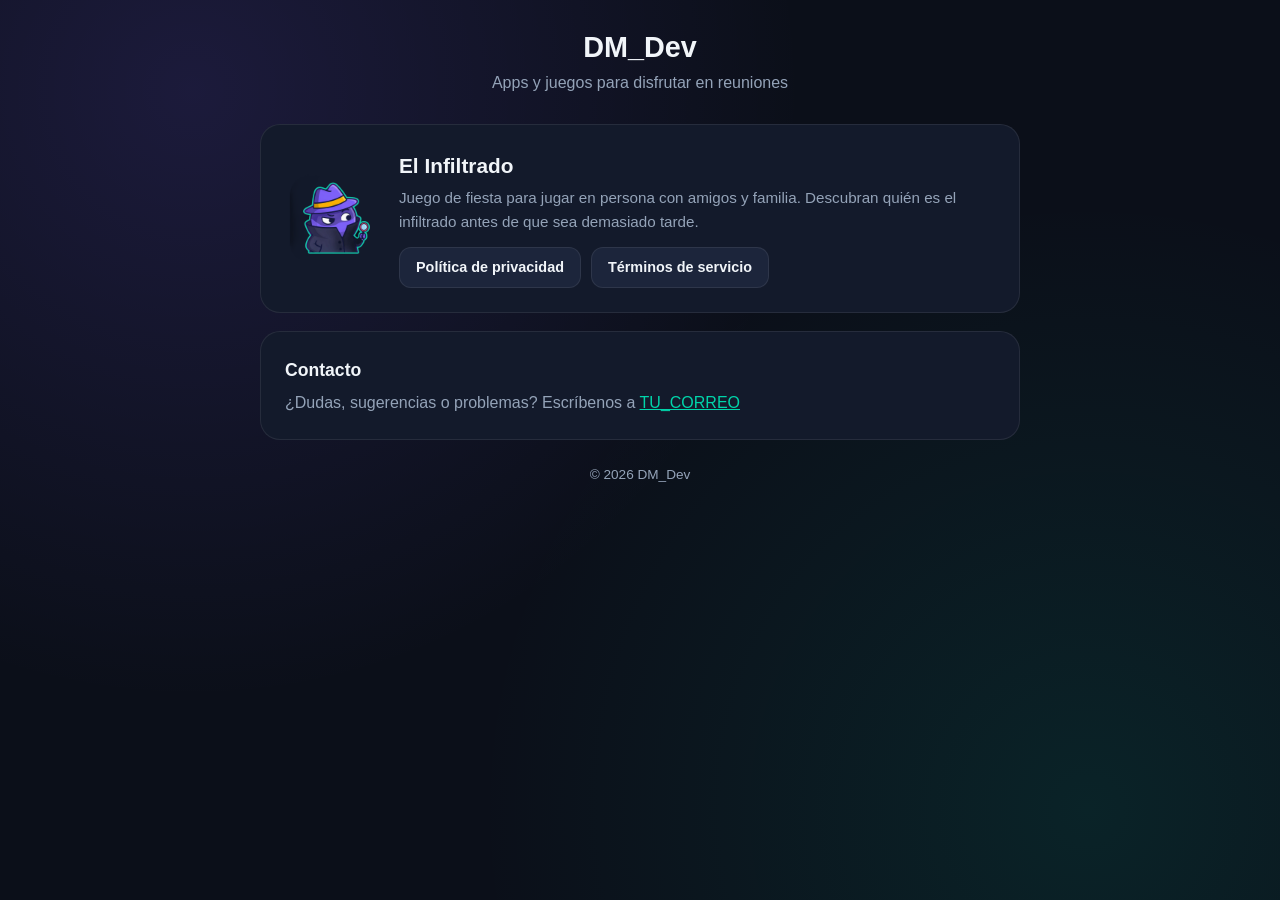
<file: index.html>
<!DOCTYPE html>
<html lang="es">
<head>
  <meta charset="UTF-8">
  <meta name="viewport" content="width=device-width, initial-scale=1.0">
  <title>DM_Dev — Apps y juegos</title>
  <link rel="stylesheet" href="estilos.css">
</head>
<body>
  <div class="wrap">
    <header>
      <h1>DM_Dev</h1>
      <p>Apps y juegos para disfrutar en reuniones</p>
    </header>

    <div class="card app">
      <img src="logo_infiltrado.png" alt="El Infiltrado">
      <div>
        <h2>El Infiltrado</h2>
        <p>Juego de fiesta para jugar en persona con amigos y familia. Descubran quién es el infiltrado antes de que sea demasiado tarde.</p>
        <div class="links">
          <a class="btn" href="privacidad.html">Política de privacidad</a>
          <a class="btn" href="terminos.html">Términos de servicio</a>
        </div>
      </div>
    </div>

    <div class="card">
      <h2 style="font-size:1.1rem; margin-bottom:6px;">Contacto</h2>
      <p style="color:var(--dim);">¿Dudas, sugerencias o problemas? Escríbenos a <a href="mailto:TU_CORREO">TU_CORREO</a></p>
    </div>

    <footer>© 2026 DM_Dev</footer>
  </div>
</body>
</html>
</file>
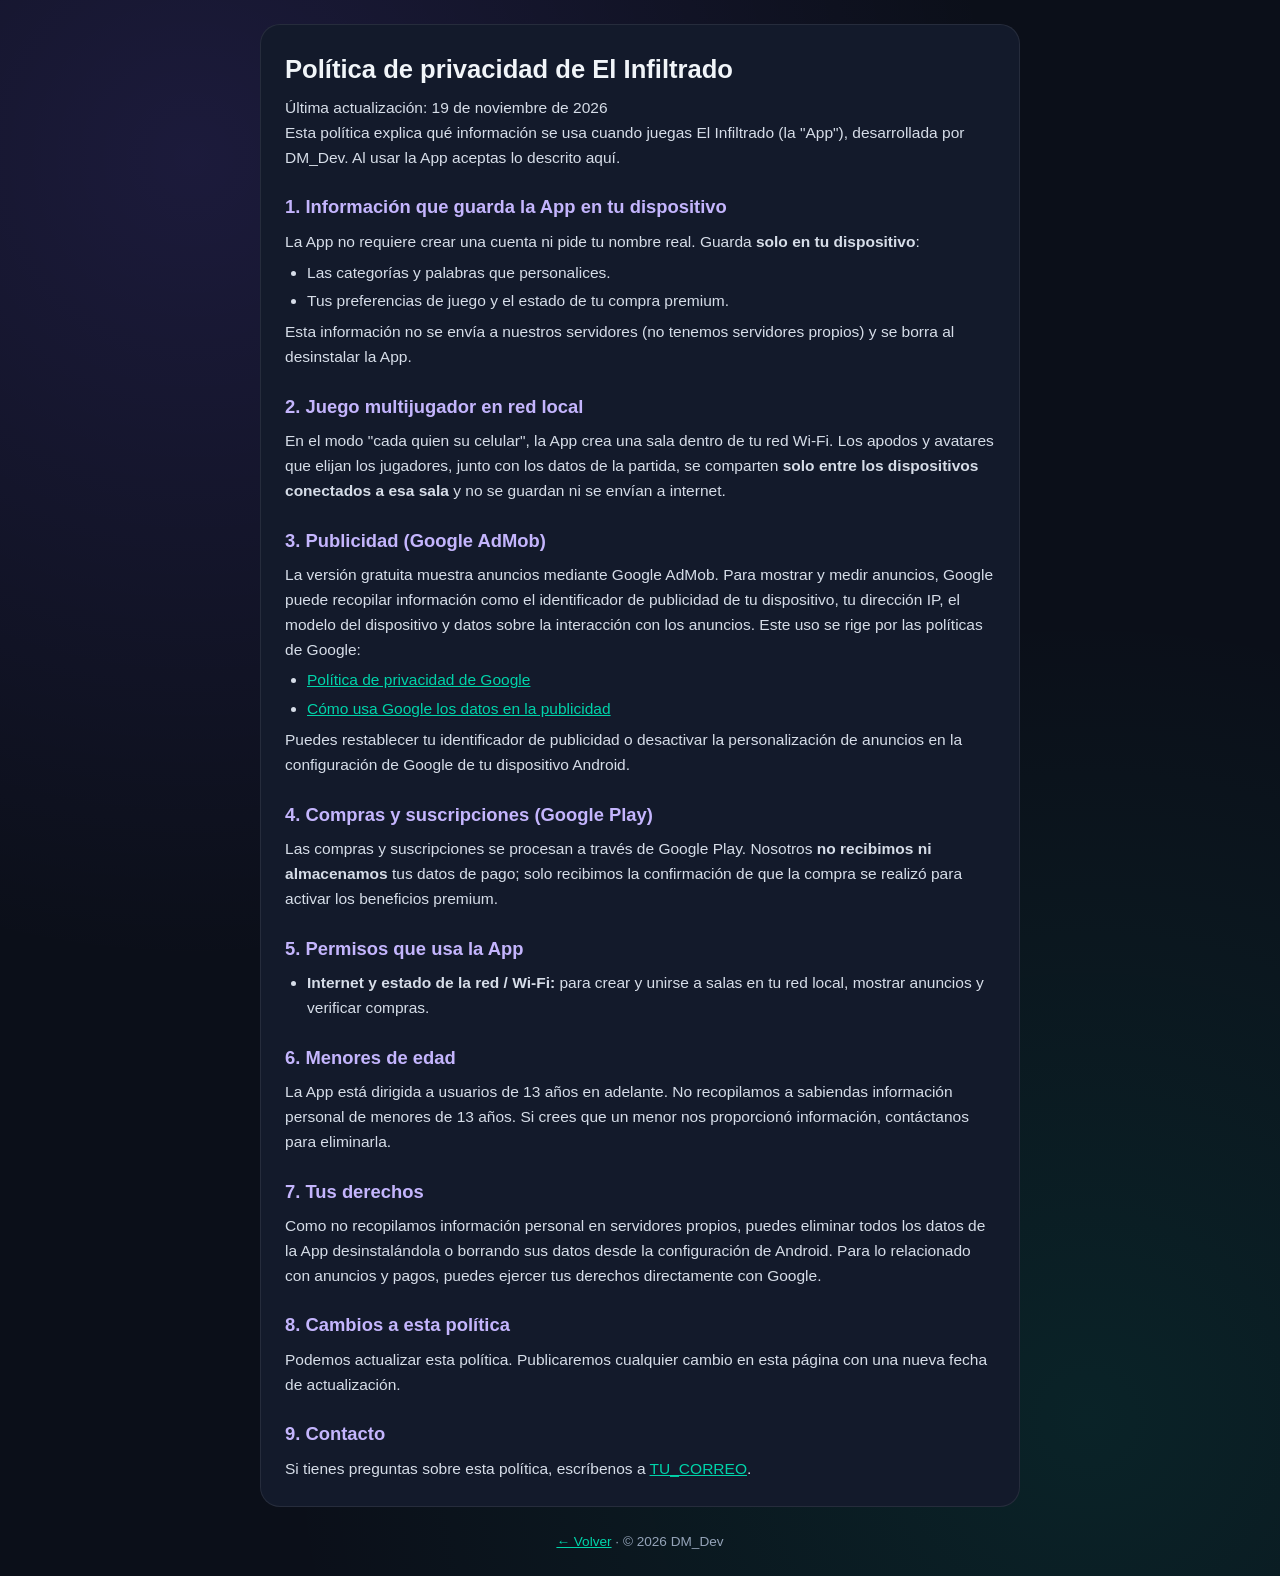
<file: privacidad.html>
<!DOCTYPE html>
<html lang="es">
<head>
  <meta charset="UTF-8">
  <meta name="viewport" content="width=device-width, initial-scale=1.0">
  <title>Política de privacidad — El Infiltrado</title>
  <link rel="stylesheet" href="estilos.css">
</head>
<body>
  <div class="wrap">
    <div class="card doc">
      <h1>Política de privacidad de El Infiltrado</h1>
      <p class="fecha">Última actualización: 19 de noviembre de 2026</p>

      <p>Esta política explica qué información se usa cuando juegas El Infiltrado (la "App"), desarrollada por DM_Dev. Al usar la App aceptas lo descrito aquí.</p>

      <h2>1. Información que guarda la App en tu dispositivo</h2>
      <p>La App no requiere crear una cuenta ni pide tu nombre real. Guarda <strong>solo en tu dispositivo</strong>:</p>
      <ul>
        <li>Las categorías y palabras que personalices.</li>
        <li>Tus preferencias de juego y el estado de tu compra premium.</li>
      </ul>
      <p>Esta información no se envía a nuestros servidores (no tenemos servidores propios) y se borra al desinstalar la App.</p>

      <h2>2. Juego multijugador en red local</h2>
      <p>En el modo "cada quien su celular", la App crea una sala dentro de tu red Wi-Fi. Los apodos y avatares que elijan los jugadores, junto con los datos de la partida, se comparten <strong>solo entre los dispositivos conectados a esa sala</strong> y no se guardan ni se envían a internet.</p>

      <h2>3. Publicidad (Google AdMob)</h2>
      <p>La versión gratuita muestra anuncios mediante Google AdMob. Para mostrar y medir anuncios, Google puede recopilar información como el identificador de publicidad de tu dispositivo, tu dirección IP, el modelo del dispositivo y datos sobre la interacción con los anuncios. Este uso se rige por las políticas de Google:</p>
      <ul>
        <li><a href="https://policies.google.com/privacy" target="_blank" rel="noopener">Política de privacidad de Google</a></li>
        <li><a href="https://policies.google.com/technologies/ads" target="_blank" rel="noopener">Cómo usa Google los datos en la publicidad</a></li>
      </ul>
      <p>Puedes restablecer tu identificador de publicidad o desactivar la personalización de anuncios en la configuración de Google de tu dispositivo Android.</p>

      <h2>4. Compras y suscripciones (Google Play)</h2>
      <p>Las compras y suscripciones se procesan a través de Google Play. Nosotros <strong>no recibimos ni almacenamos</strong> tus datos de pago; solo recibimos la confirmación de que la compra se realizó para activar los beneficios premium.</p>

      <h2>5. Permisos que usa la App</h2>
      <ul>
        <li><strong>Internet y estado de la red / Wi-Fi:</strong> para crear y unirse a salas en tu red local, mostrar anuncios y verificar compras.</li>
      </ul>

      <h2>6. Menores de edad</h2>
      <p>La App está dirigida a usuarios de 13 años en adelante. No recopilamos a sabiendas información personal de menores de 13 años. Si crees que un menor nos proporcionó información, contáctanos para eliminarla.</p>

      <h2>7. Tus derechos</h2>
      <p>Como no recopilamos información personal en servidores propios, puedes eliminar todos los datos de la App desinstalándola o borrando sus datos desde la configuración de Android. Para lo relacionado con anuncios y pagos, puedes ejercer tus derechos directamente con Google.</p>

      <h2>8. Cambios a esta política</h2>
      <p>Podemos actualizar esta política. Publicaremos cualquier cambio en esta página con una nueva fecha de actualización.</p>

      <h2>9. Contacto</h2>
      <p>Si tienes preguntas sobre esta política, escríbenos a <a href="mailto:TU_CORREO">TU_CORREO</a>.</p>
    </div>
    <footer><a href="index.html">← Volver</a> · © 2026 DM_Dev</footer>
  </div>
</body>
</html>
</file>
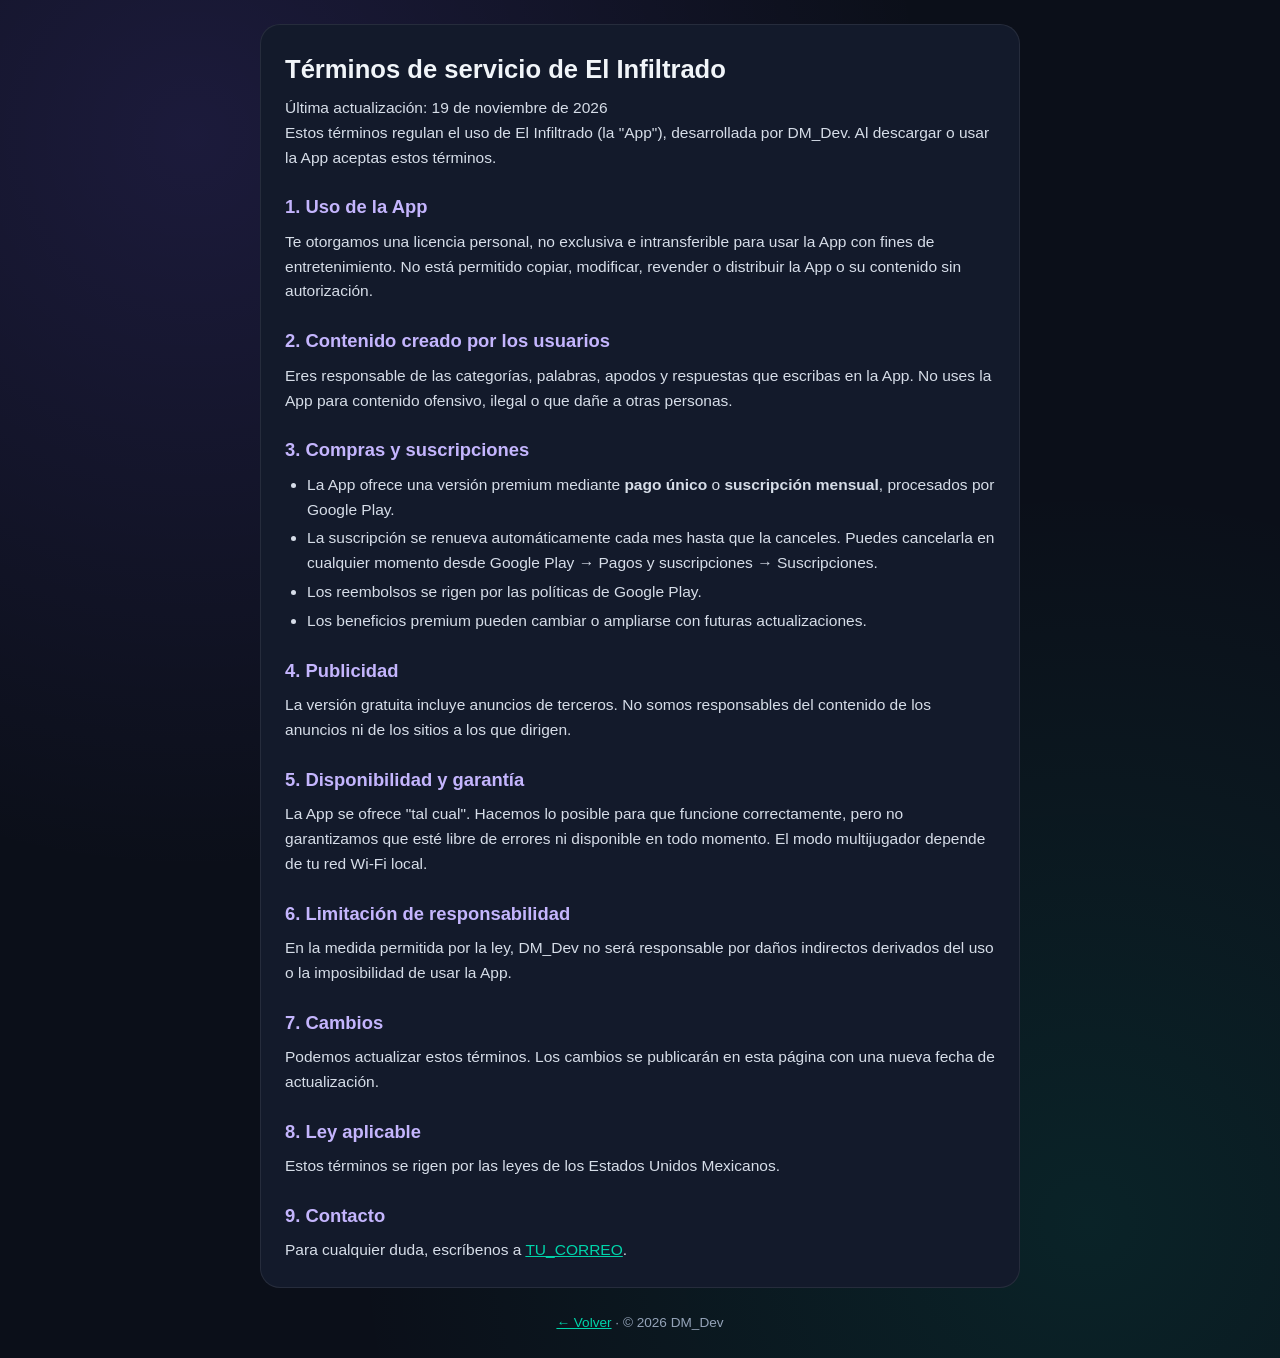
<file: terminos.html>
<!DOCTYPE html>
<html lang="es">
<head>
  <meta charset="UTF-8">
  <meta name="viewport" content="width=device-width, initial-scale=1.0">
  <title>Términos de servicio — El Infiltrado</title>
  <link rel="stylesheet" href="estilos.css">
</head>
<body>
  <div class="wrap">
    <div class="card doc">
      <h1>Términos de servicio de El Infiltrado</h1>
      <p class="fecha">Última actualización: 19 de noviembre de 2026</p>

      <p>Estos términos regulan el uso de El Infiltrado (la "App"), desarrollada por DM_Dev. Al descargar o usar la App aceptas estos términos.</p>

      <h2>1. Uso de la App</h2>
      <p>Te otorgamos una licencia personal, no exclusiva e intransferible para usar la App con fines de entretenimiento. No está permitido copiar, modificar, revender o distribuir la App o su contenido sin autorización.</p>

      <h2>2. Contenido creado por los usuarios</h2>
      <p>Eres responsable de las categorías, palabras, apodos y respuestas que escribas en la App. No uses la App para contenido ofensivo, ilegal o que dañe a otras personas.</p>

      <h2>3. Compras y suscripciones</h2>
      <ul>
        <li>La App ofrece una versión premium mediante <strong>pago único</strong> o <strong>suscripción mensual</strong>, procesados por Google Play.</li>
        <li>La suscripción se renueva automáticamente cada mes hasta que la canceles. Puedes cancelarla en cualquier momento desde Google Play → Pagos y suscripciones → Suscripciones.</li>
        <li>Los reembolsos se rigen por las políticas de Google Play.</li>
        <li>Los beneficios premium pueden cambiar o ampliarse con futuras actualizaciones.</li>
      </ul>

      <h2>4. Publicidad</h2>
      <p>La versión gratuita incluye anuncios de terceros. No somos responsables del contenido de los anuncios ni de los sitios a los que dirigen.</p>

      <h2>5. Disponibilidad y garantía</h2>
      <p>La App se ofrece "tal cual". Hacemos lo posible para que funcione correctamente, pero no garantizamos que esté libre de errores ni disponible en todo momento. El modo multijugador depende de tu red Wi-Fi local.</p>

      <h2>6. Limitación de responsabilidad</h2>
      <p>En la medida permitida por la ley, DM_Dev no será responsable por daños indirectos derivados del uso o la imposibilidad de usar la App.</p>

      <h2>7. Cambios</h2>
      <p>Podemos actualizar estos términos. Los cambios se publicarán en esta página con una nueva fecha de actualización.</p>

      <h2>8. Ley aplicable</h2>
      <p>Estos términos se rigen por las leyes de los Estados Unidos Mexicanos.</p>

      <h2>9. Contacto</h2>
      <p>Para cualquier duda, escríbenos a <a href="mailto:TU_CORREO">TU_CORREO</a>.</p>
    </div>
    <footer><a href="index.html">← Volver</a> · © 2026 DM_Dev</footer>
  </div>
</body>
</html>
</file>
<file: estilos.css>
:root {
  --bg: #0b0f19; --surface: #131a2b; --surface-2: #1c253b;
  --primary: #7c5cff; --secondary: #00d4aa; --text: #f1f5f9; --dim: #94a3b8;
  --border: rgba(255,255,255,0.08);
}
* { box-sizing: border-box; margin: 0; padding: 0; }
body {
  font-family: -apple-system, BlinkMacSystemFont, 'Segoe UI', Roboto, sans-serif;
  background: var(--bg);
  background-image: radial-gradient(circle at 15% 10%, rgba(124,92,255,0.15) 0%, transparent 45%),
                    radial-gradient(circle at 85% 90%, rgba(0,212,170,0.10) 0%, transparent 45%);
  color: var(--text); line-height: 1.6; min-height: 100vh; padding: 24px 16px;
}
.wrap { max-width: 760px; margin: 0 auto; }
header { text-align: center; margin-bottom: 28px; }
header h1 { font-size: 1.8rem; font-weight: 800; }
header p { color: var(--dim); }
.card {
  background: var(--surface); border: 1px solid var(--border);
  border-radius: 20px; padding: 24px; margin-bottom: 18px;
}
.app { display: flex; gap: 18px; align-items: center; }
.app img { width: 96px; height: 96px; object-fit: contain; flex-shrink: 0; }
.app h2 { font-size: 1.3rem; margin-bottom: 4px; }
.app p { color: var(--dim); font-size: 0.95rem; }
.links { margin-top: 12px; display: flex; gap: 10px; flex-wrap: wrap; }
a { color: var(--secondary); }
.btn {
  display: inline-block; padding: 8px 16px; border-radius: 12px;
  background: var(--surface-2); border: 1px solid var(--border);
  color: var(--text); text-decoration: none; font-weight: 600; font-size: 0.9rem;
}
.btn:hover { border-color: var(--primary); }
.doc h1 { font-size: 1.6rem; margin-bottom: 6px; }
.doc h2 { font-size: 1.15rem; margin: 22px 0 8px; color: #c4b5fd; }
.doc p, .doc li { color: #d6dde8; font-size: 0.97rem; }
.doc ul { padding-left: 22px; margin: 6px 0; }
.doc li { margin-bottom: 4px; }
.fecha { color: var(--dim); font-size: 0.9rem; }
footer { text-align: center; color: var(--dim); font-size: 0.85rem; margin-top: 24px; }
@media (max-width: 520px) { .app { flex-direction: column; text-align: center; } .links { justify-content: center; } }
</file>
